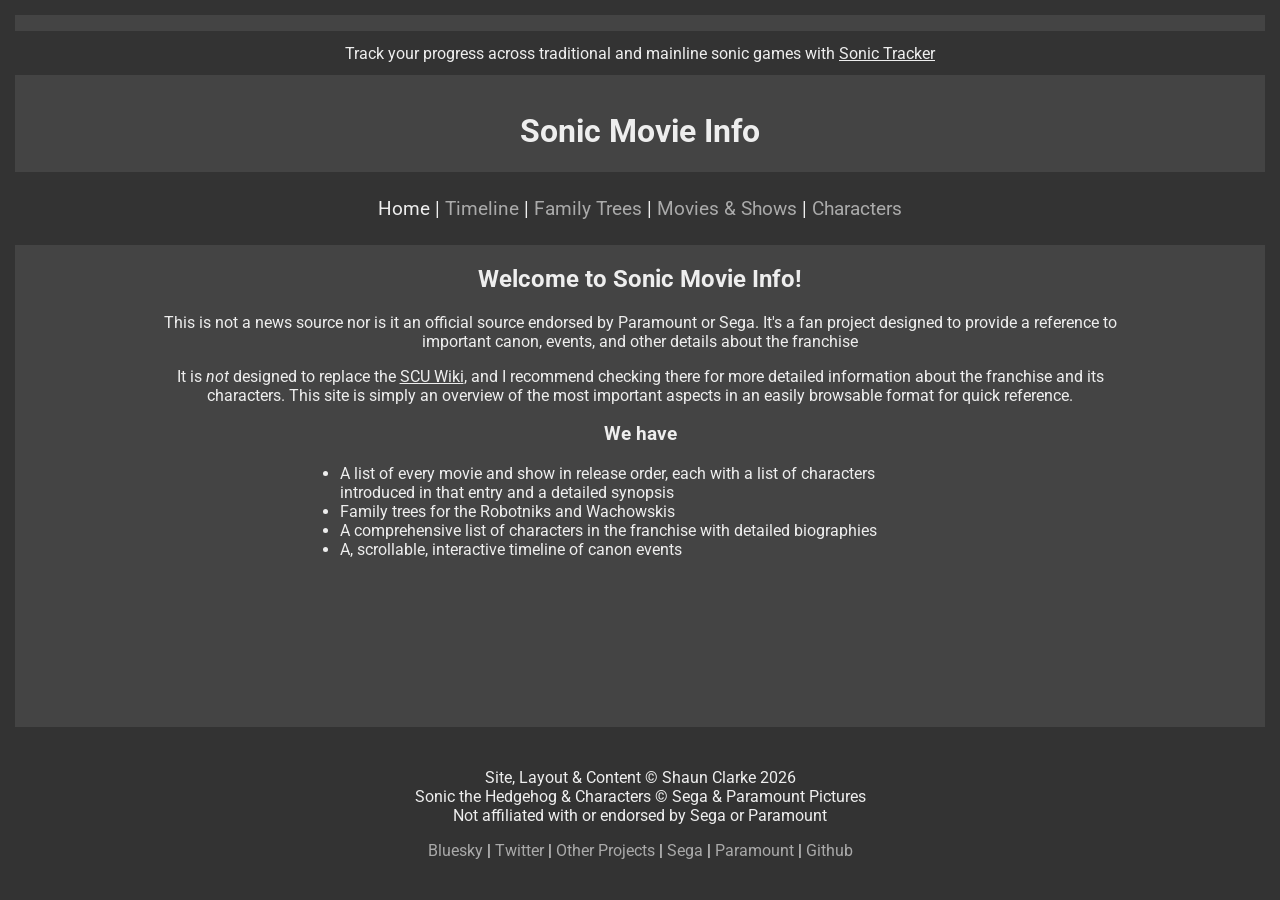
<file: index.html>
<!doctype html>
<html>
<head>
<meta charset="utf-8">
<link href="/css/styles.css" rel="stylesheet">
<title>Sonic Movie Info | Home</title>
</head>
<p class="banner">Track your progress across traditional and mainline sonic games with <a href="https://transcendbinary.co.uk/gamesApps/sonicTracker">Sonic Tracker</a></p>
<h1>Sonic Movie Info</h1>
<div id="header">
	<a href="/" class="active">Home</a> |
	<a href="/timeline/">Timeline</a> |
	<div class="dropdown">
		<a>Family Trees</a>
		<div class="dropdown-menu">
		<a href="/trees/robotnik/">Robotnik</a>
		<a href="/trees/wachowski/">Wachowski</a>
		</div>
	</div> |
	<a href="/movies/">Movies &amp; Shows</a> |
	<a href="/characters/">Characters</a>
</div>
<div id="content" class="home_page">
	<div style="padding-left: 10%; padding-right: 10%">
	<h2>Welcome to Sonic Movie Info!</h2>
	<p>This is not a news source nor is it an official source endorsed by Paramount or Sega. It's a fan project designed to provide a reference to important canon, events, and other details about the franchise</p>
	<p>It is <i>not</i> designed to replace the <a href="https://soniccinematicuniverse.fandom.com/wiki/Sonic_the_Hedgehog_Cinematic_Universe_Wiki">SCU Wiki</a>, and I recommend checking there for more detailed information about the franchise and its characters. This site is simply an overview of the most important aspects in an easily browsable format for quick reference.</p>
	<h3>We have</h3>
	<ul style="text-align: left;
			   padding-left: 20%; padding-right: 20%">
		<li>A list of every movie and show in release order, each with a list of characters introduced in that entry and a detailed synopsis</li>
		<li>Family trees for the Robotniks and Wachowskis</li>
		<li>A comprehensive list of characters in the franchise with detailed biographies</li>
		<li>A, scrollable, interactive timeline of canon events</li>
	</ul>
	</div>
</div>
<div id="footer">
	<p>Site, Layout &amp; Content &copy; Shaun Clarke 2026 <br> Sonic the Hedgehog &amp; Characters &copy; Sega &amp; Paramount Pictures <br> Not affiliated with or endorsed by Sega or Paramount</p>
	<a href="https://bsky.app/profile/shaunclarke.co.uk">Bluesky</a> |
	<a href="https://x.com/blood_nixie">Twitter</a> |
	<a href="https://shaunclarke.co.uk/projects">Other Projects</a> |
	<a href="https://www.sega.com">Sega</a> |
	<a href="https://www.paramount.com/">Paramount</a> |
	<a href="https://github.com/Shaunclarke04/sonicmovieinfo">Github</a>
</div>
<body>
</body>
</html>
</file>
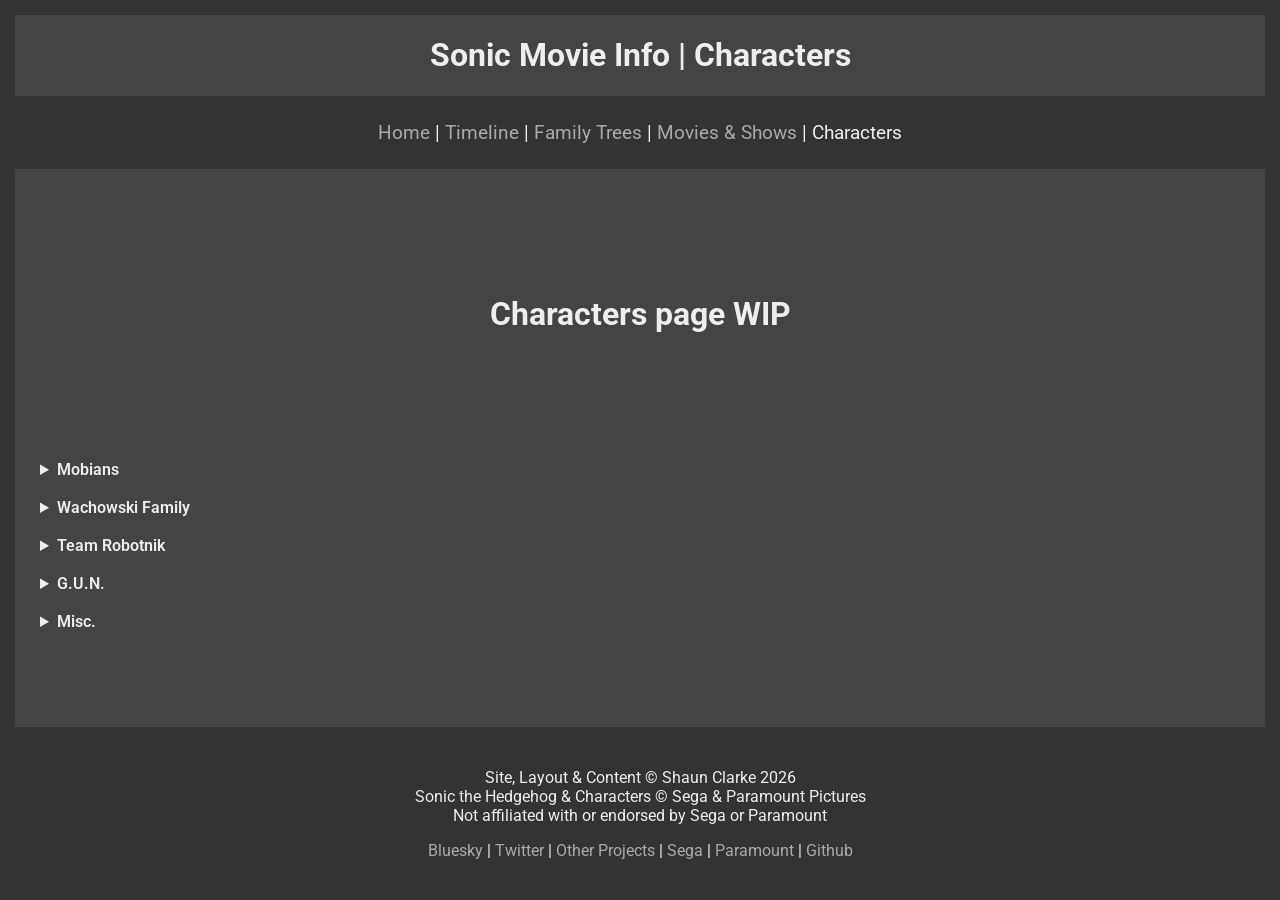
<file: characters/index.html>
<!doctype html>
<html>
<head>
<meta charset="utf-8">
<link href="/css/styles.css" rel="stylesheet">
<title>Sonic Movie Info | Characters</title>
</head>
<h1>Sonic Movie Info | Characters</h1>
<div id="header">
	<a href="/">Home</a> |
	<a href="/timeline/">Timeline</a> |
	<div class="dropdown">
		<a>Family Trees</a>
		<div class="dropdown-menu">
		<a href="/trees/robotnik/">Robotnik</a>
		<a href="/trees/wachowski/">Wachowski</a>
		</div>
	</div> |
	<a href="/movies/">Movies &amp; Shows</a> |
	<a href="/characters/" class="active">Characters</a>
</div>
<div id="content">
<h2 style="color: #eee;
		   text-align: center;
		   padding: 8%;
		   font-size: 200%">Characters page WIP</h2>
<div class="character_page">
<details><summary>Mobians</summary>
	<div class="card-grid-small">
		<div class="card">
			<h2>Sonic</h2>
		</div>
		<div class="card">
			<h2>Miles 'Tails' Prower</h2>
		</div>
		<div class="card">
			<h2>Knuckles</h2>
		</div>
		<div class="card">
			<h2>Shadow</h2>
		</div>
		<div class="card">
			<h2>Amy Rose</h2>
		</div>
	</div>
</details><br>
<details><summary>Wachowski Family</summary>
	<div class="card-grid-small">
		<div class="card">
			<h2>Tom Wachowski</h2>
		</div>
		<div class="card">
			<h2>Maddie Wachowski</h2>
		</div>
		<div class="card">
			<h2>Rachel Handall</h2>
		</div>
		<div class="card">
			<h2>Jojo</h2>
		</div>
	</div>
</details><br>
<details><summary>Team Robotnik</summary>
	<div class="card-grid-small">
		<div class="card">
			<h2>Ivo Robotnik</h2>
		</div>
		<div class="card">
			<h2>Gerald Robotnik</h2>
		</div>
		<div class="card">
			<h2>Maria Robotnik</h2>
		</div>
		<div class="card">
			<h2>Agent Stone</h2>
		</div>
		<div class="card">
			<h2>Metal Sonic</h2>
		</div>
	</div>
</details><br>
<details><summary>G.U.N.</summary>
	<div class="card-grid-small">
		<div class="card">
			<h2>Commander Walters</h2>
		</div>
		<div class="card">
			<h2>Director Rockwell</h2>
		</div>
		<div class="card">
			<h2>Randall Handell</h2>
		</div>
	</div>
</details><br>
<details><summary>Misc.</summary>
	<div class="card-grid-small">
		<div class="card">
			<h2>Crazy Carl</h2>
		</div>
		<div class="card">
			<h2>Wade Whipple</h2>
		</div>
	</div>
</details><br>
</div>
</div>
<div id="footer">
	<p>Site, Layout &amp; Content &copy; Shaun Clarke 2026 <br> Sonic the Hedgehog &amp; Characters &copy; Sega &amp; Paramount Pictures <br> Not affiliated with or endorsed by Sega or Paramount</p>
	<a href="https://bsky.app/profile/shaunclarke.co.uk">Bluesky</a> |
	<a href="https://x.com/blood_nixie">Twitter</a> |
	<a href="https://shaunclarke.co.uk/projects">Other Projects</a> |
	<a href="https://www.sega.com">Sega</a> |
	<a href="https://www.paramount.com/">Paramount</a> |
	<a href="https://github.com/Shaunclarke04/sonicmovieinfo">Github</a>
</div>
<body>
</body>
</html>
</file>
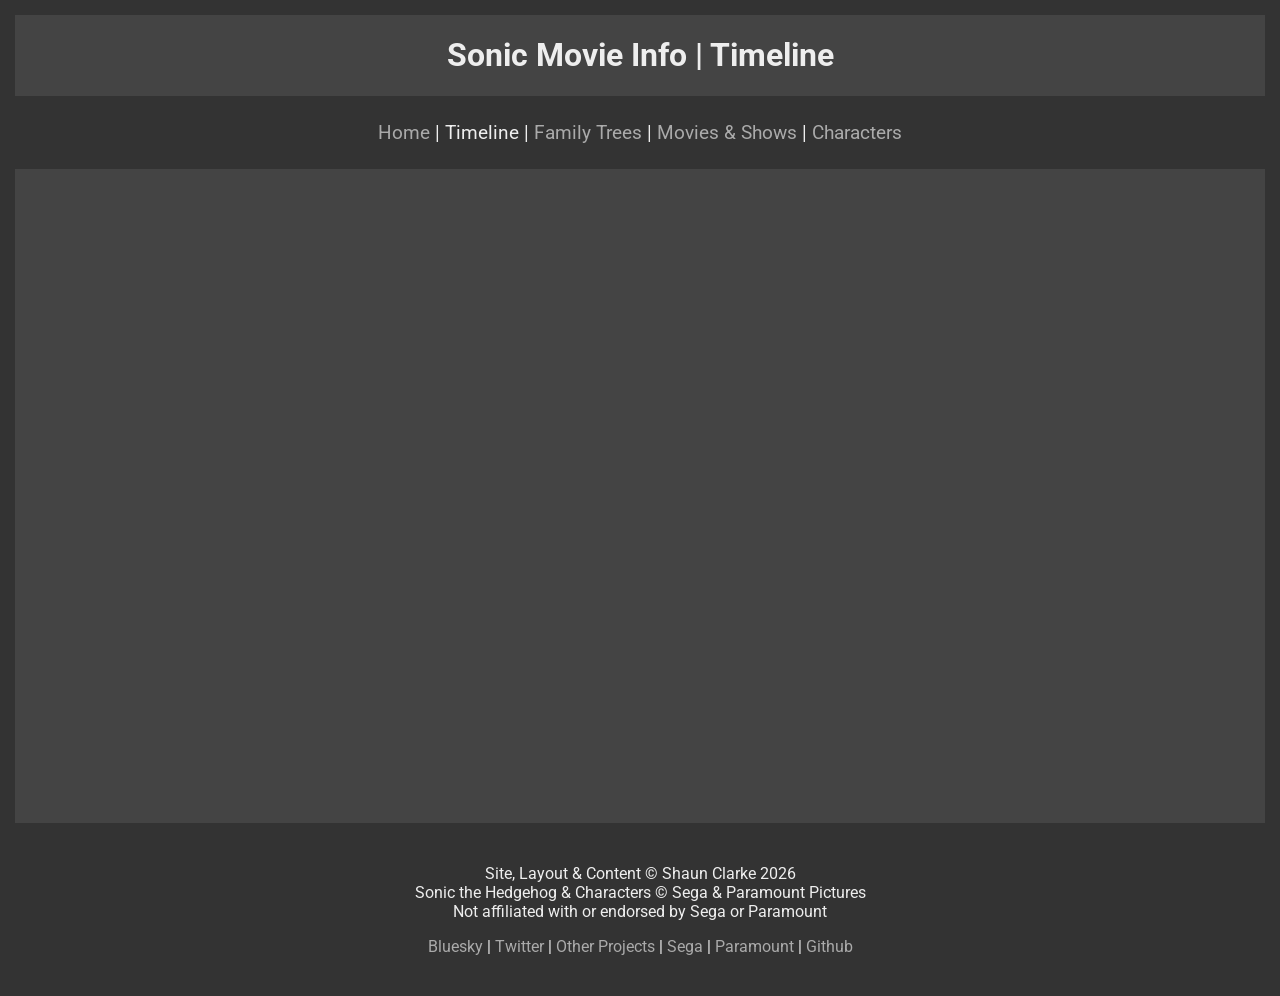
<file: timeline/index.html>
<!doctype html>
<html>
<head>
<meta charset="utf-8">
<link href="/css/styles.css" rel="stylesheet">
<title>Sonic Movie Info | Timeline</title>
</head>
<h1>Sonic Movie Info | Timeline</h1>
<div id="header">
	<a href="/">Home</a> |
	<a href="/timeline/" class="active">Timeline</a> |
	<div class="dropdown">
		<a>Family Trees</a>
		<div class="dropdown-menu">
		<a href="/trees/robotnik/">Robotnik</a>
		<a href="/trees/wachowski/">Wachowski</a>
		</div>
	</div> |
	<a href="/movies/">Movies &amp; Shows</a> |
	<a href="/characters/">Characters</a>
</div>
<div id="content">
<iframe src="https://cdn.knightlab.com/libs/timeline3/latest/embed/index.html?source=v2%3A2PACX-1vT_vFXuZxH_LW4mtwIh1YQ2sPtp_uakFxwQqXGK-LvORuQbVbiuu74SkUGsegLZb0N3H5sCATgCRWzD&font=Default&lang=en&initial_zoom=2&width=100%25&height=650" width="100%" height="650" webkitallowfullscreen mozallowfullscreen allowfullscreen frameborder="0"></iframe>
</div>
<div id="footer">
	<p>Site, Layout &amp; Content &copy; Shaun Clarke 2026 <br> Sonic the Hedgehog &amp; Characters &copy; Sega &amp; Paramount Pictures <br> Not affiliated with or endorsed by Sega or Paramount</p>
	<a href="https://bsky.app/profile/shaunclarke.co.uk">Bluesky</a> |
	<a href="https://x.com/blood_nixie">Twitter</a> |
	<a href="https://shaunclarke.co.uk/projects">Other Projects</a> |
	<a href="https://www.sega.com">Sega</a> |
	<a href="https://www.paramount.com/">Paramount</a> |
	<a href="https://github.com/Shaunclarke04/sonicmovieinfo">Github</a>
</div>
<body>
</body>
</html>
</file>
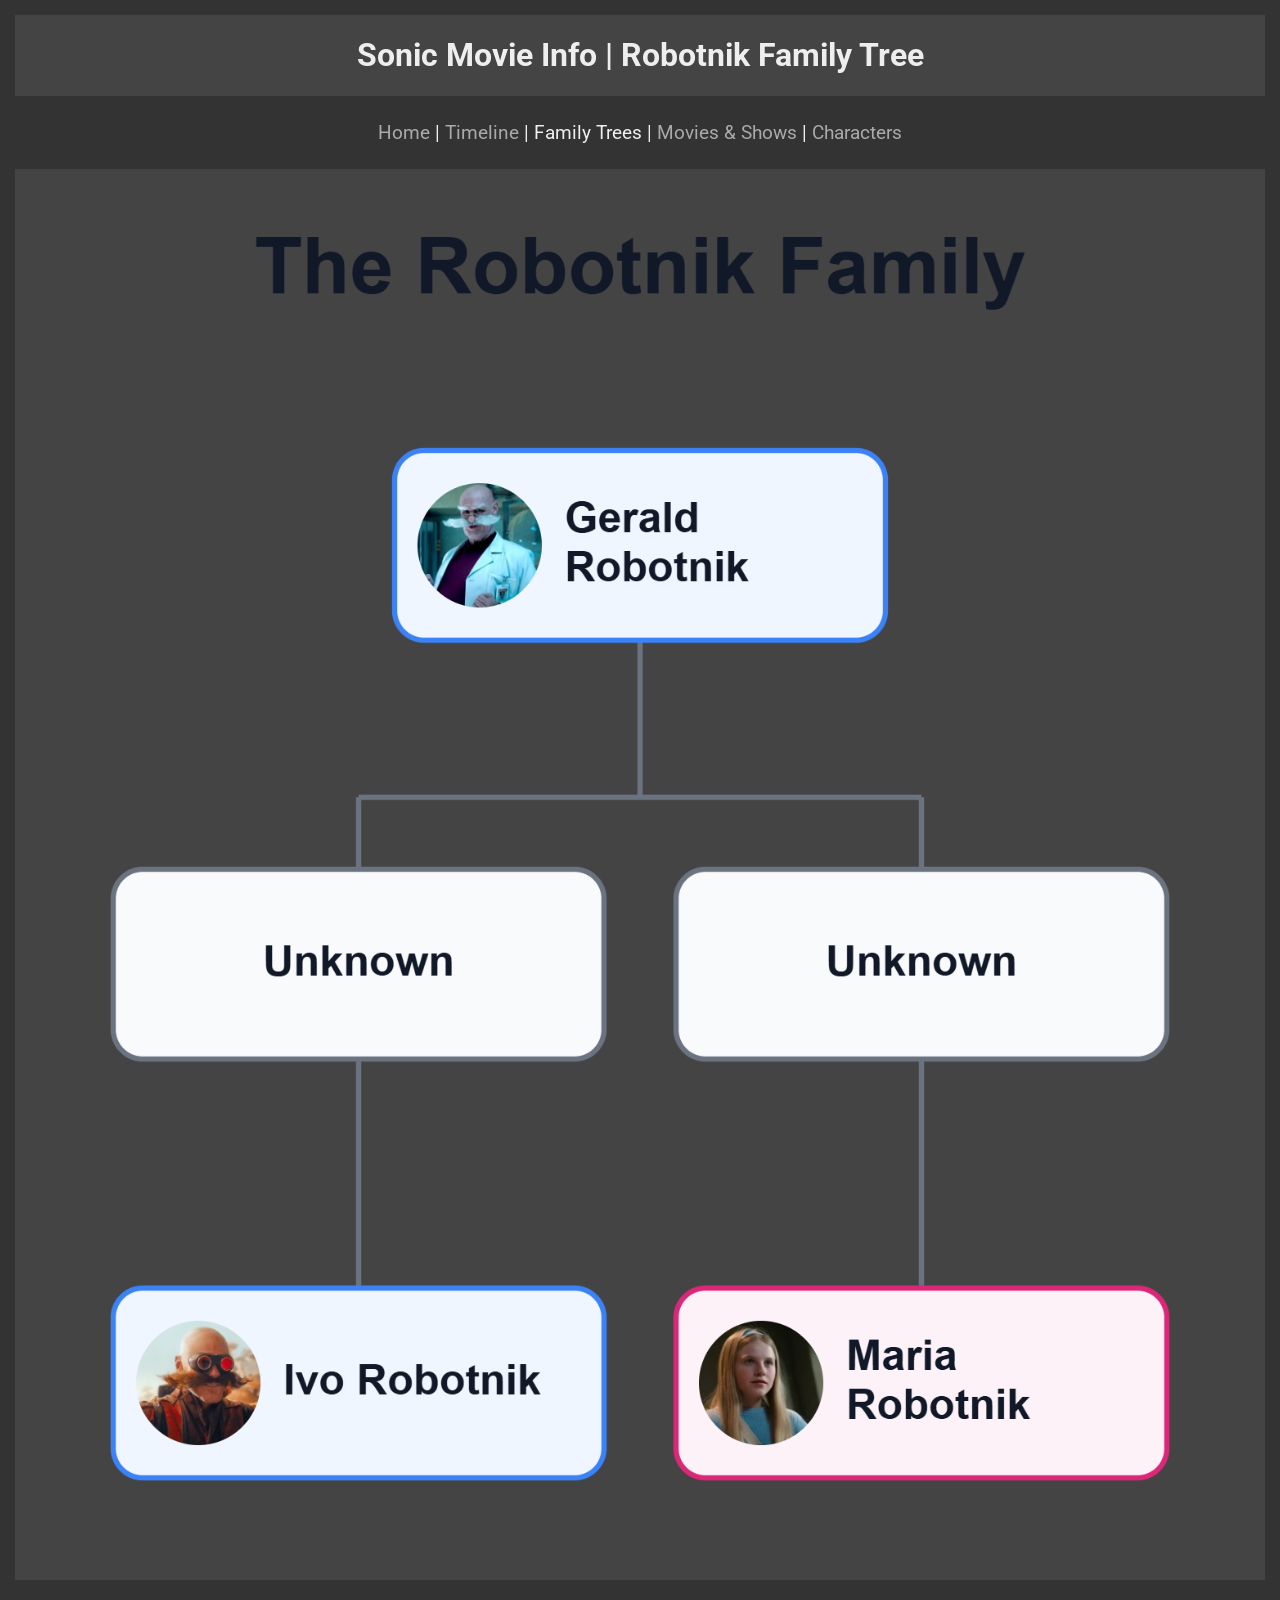
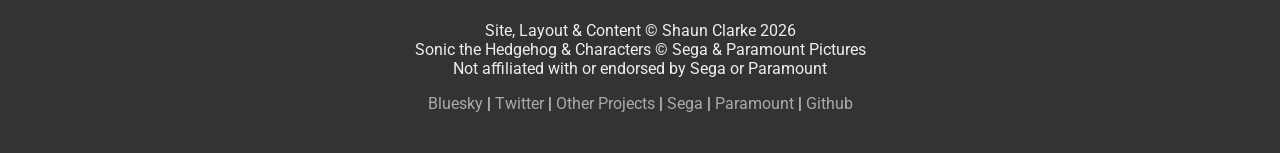
<file: trees/robotnik/index.html>
<!doctype html>
<html>
<head>
<meta charset="utf-8">
<link href="/css/styles.css" rel="stylesheet">
<title>Sonic Movie Info | Robotnik Family Tree</title>
</head>
<h1>Sonic Movie Info | Robotnik Family Tree</h1>
<div id="header">
	<a href="/">Home</a> |
	<a href="/timeline/">Timeline</a> |
	<div class="dropdown">
		<a class="active">Family Trees</a>
		<div class="dropdown-menu">
		<a href="/trees/robotnik/" class="active">Robotnik</a>
		<a href="/trees/wachowski/">Wachowski</a>
		</div>
	</div> |
	<a href="/movies/">Movies &amp; Shows</a> |
	<a href="/characters/">Characters</a>
</div>
<div id="content">
<img alt="Robotnik Family Tree. Gerald Robotnik is the grandfather of Ivo and Maria Robotnik. Their parents are unknown. Ivo and Maria are Cousins"
	 src="/images/trees/the-robotnik-family.png"
	 style="width: 100%">
</div>
<div id="footer">
	<p>Site, Layout &amp; Content &copy; Shaun Clarke 2026 <br> Sonic the Hedgehog &amp; Characters &copy; Sega &amp; Paramount Pictures <br> Not affiliated with or endorsed by Sega or Paramount</p>
	<a href="https://bsky.app/profile/shaunclarke.co.uk">Bluesky</a> |
	<a href="https://x.com/blood_nixie">Twitter</a> |
	<a href="https://shaunclarke.co.uk/projects">Other Projects</a> |
	<a href="https://www.sega.com">Sega</a> |
	<a href="https://www.paramount.com/">Paramount</a> |
	<a href="https://github.com/Shaunclarke04/sonicmovieinfo">Github</a>
</div>
<body>
</body>
</html>
</file>
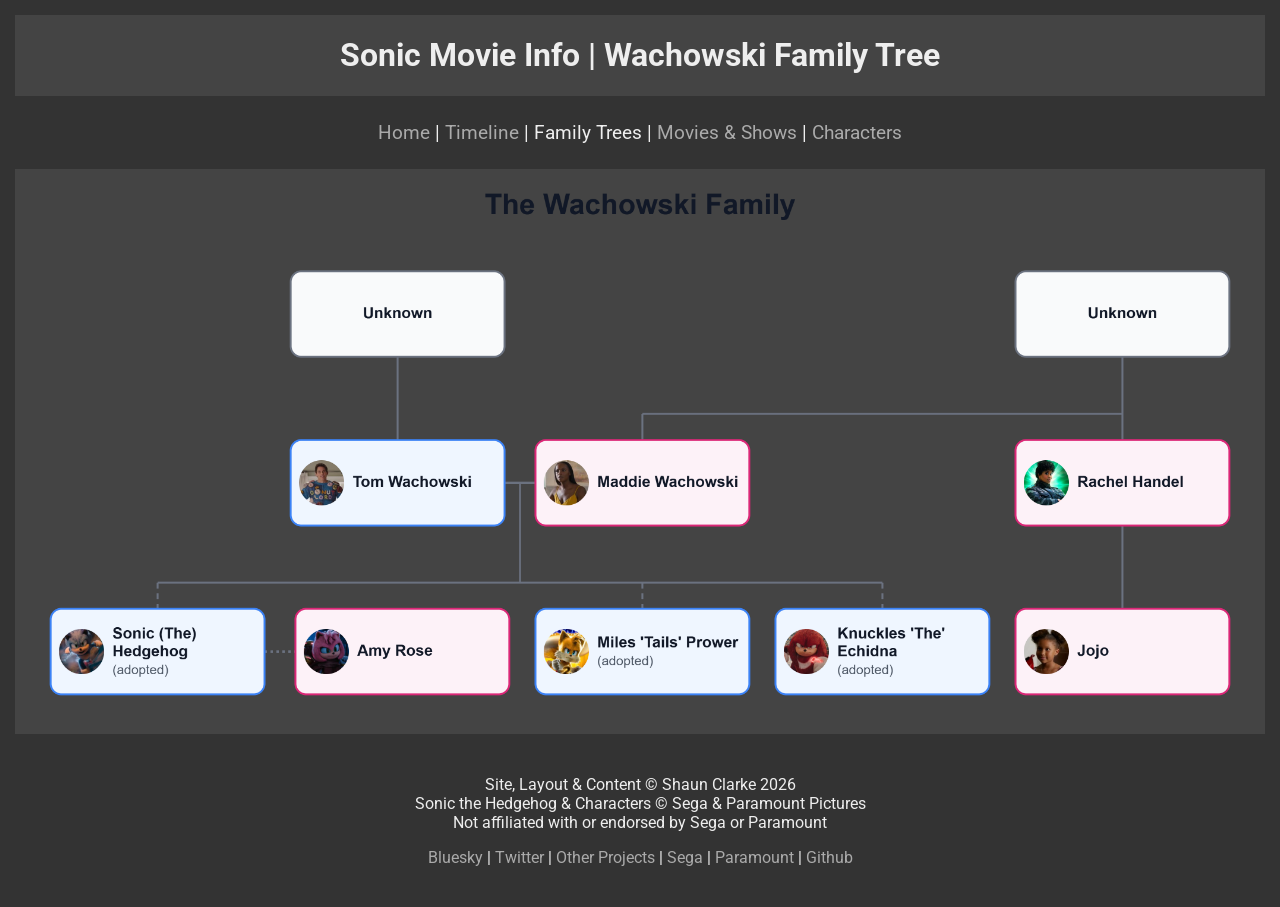
<file: trees/wachowski/index.html>
<!doctype html>
<html>
<head>
<meta charset="utf-8">
<link href="/css/styles.css" rel="stylesheet">
<title>Sonic Movie Info | Wachowski Family Tree</title>
</head>
<h1>Sonic Movie Info | Wachowski Family Tree</h1>
<div id="header">
	<a href="/">Home</a> |
	<a href="/timeline/">Timeline</a> |
	<div class="dropdown">
		<a class="active">Family Trees</a>
		<div class="dropdown-menu">
		<a href="/trees/robotnik/">Robotnik</a>
		<a href="/trees/wachowski/" class="active">Wachowski</a>
		</div>
	</div> |
	<a href="/movies/">Movies &amp; Shows</a> |
	<a href="/characters/">Characters</a>
</div>
<div id="content">
<img alt="Wachowski Family Tree. Tom and Maddie are married, Rachel is the sister of Maddie, Jojo is Rachels daughter; Sonic, Tails and Knuckles are Tom and Maddies adopted children."
	 src="/images/trees/the-wachowski-family.png"
	 style="width: 100%">
</div>
<div id="footer">
	<p>Site, Layout &amp; Content &copy; Shaun Clarke 2026 <br> Sonic the Hedgehog &amp; Characters &copy; Sega &amp; Paramount Pictures <br> Not affiliated with or endorsed by Sega or Paramount</p>
	<a href="https://bsky.app/profile/shaunclarke.co.uk">Bluesky</a> |
	<a href="https://x.com/blood_nixie">Twitter</a> |
	<a href="https://shaunclarke.co.uk/projects">Other Projects</a> |
	<a href="https://www.sega.com">Sega</a> |
	<a href="https://www.paramount.com/">Paramount</a> |
	<a href="https://github.com/Shaunclarke04/sonicmovieinfo">Github</a>
</div>
<body>
</body>
</html>
</file>
<file: css/styles.css>
/* CSS Document */

@import url('https://fonts.googleapis.com/css2?family=Roboto&display=swap');

/* tags */

body {
	background-color: #444;
	font-family: 'Roboto', sans-serif;
	display: flex; flex-direction: column; min-height: 100vh; margin: 0;
	border: 15px solid #333; box-sizing: border-box;
}

p,
p a {
	color: #eee
}

h1 {
	color: #eee;
	text-align: center;
}

details > :not(summary) {
    margin-left: 15px;
}

summary {
	font-weight: 600
}

/* classes */

.hidden {
	display: none;
}

.banner {
	text-align: center;
	background-color: #333;
	padding: 1%
}

.home_page {
	color: #eee;
	text-align: center;
}

.character_page {
	color: #eee;
	padding-left: 2%; padding-right: 2%;
}

/* IDs */

#header,
#footer {
	padding: 2%;
	background-color: #333;
	color: #eee;
	text-align: center;
}

#header {
	font-size: 120%
}

#header a,
#footer a {
	color: #aaa;
	text-decoration: none;
	white-space: nowrap;
}

#header .active,
#header a:hover,
#footer a:hover {
	color: #eee;
}

#content {
	flex: 1
}

/* Dropdown */

.dropdown {
    position: relative;
    display: inline-block;
}

.dropdown-menu {
    display: none;
    position: absolute;
    background: #333;
    min-width: 150px;
    padding: 5px;
}

.dropdown-menu a {
    display: block;
    padding: 5px;
    text-decoration: none;
}

.dropdown:hover .dropdown-menu {
    display: block;
}

/* cards */

.card-grid {
    display: grid;
    grid-template-columns: repeat(auto-fit, minmax(250px, 1fr));
    gap: 10px;
	padding: 5%
}

.card-grid-small {
    display: grid;
    grid-template-columns: repeat(auto-fit, minmax(150px, 1fr));
    gap: 10px;
	padding: 5%
}

.card {
    background-color: #333;
    border-radius: 10px;
    color: #eee;
    border: 1px solid #444;
}

.card-grid .card {
    padding: 20px;
}

.card-grid-small .card {
    padding: 10px;
}

.card h2 {
	text-align: center;
}

.card img {
	width: 100%;
	border-radius: 10px
}
</file>
